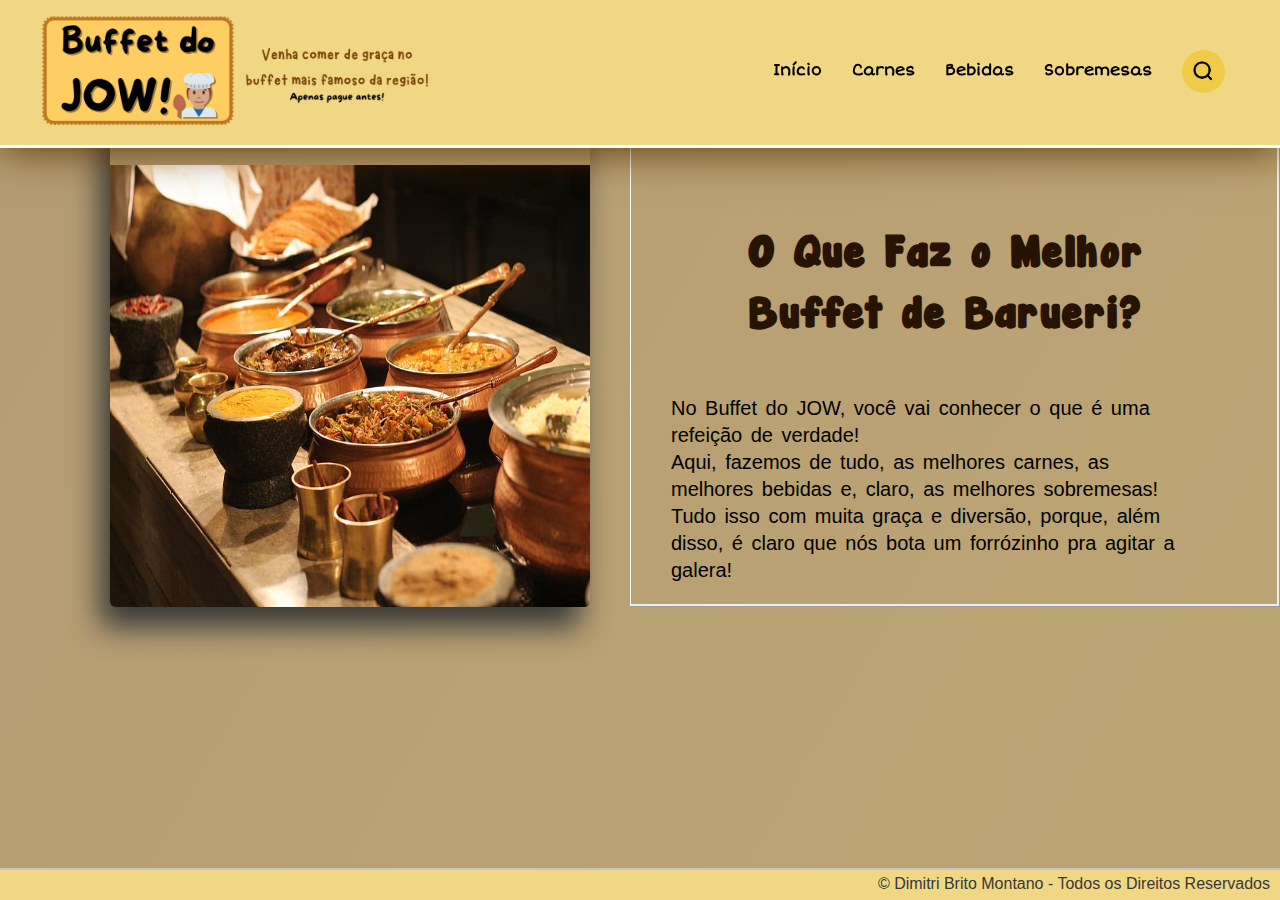
<file: index.html>
<!DOCTYPE html>
<html lang="pt-BR">
<head>
    <meta charset="UTF-8">
    <meta name="viewport" content="width=device-width, initial-scale=1.0">
    <title>Buffet do JOW!</title>
    <link rel="stylesheet" href="style.css">
</head>
<body>
    <div class="container">
        <header>
            <nav>
                <div class="nav-container">
                    <img src="Buffet-JOW.png" id="logo" alt="">
                    <ul>
                        <li><b><a href="index.html">Início</a></b></li>
                        <li><b><a href="carnes.html">Carnes</a></b></li>
                        <li><b><a href="bebidas.html">Bebidas</a></b></li>
                        <li><b><a href="sobremesas.html">Sobremesas</a></b></li>
                        <li> <a href="pesquisar.html"><img src="search.png" alt="" width="23px" style="background-color: rgba(240, 203, 71, 1); padding: 10px;border-radius: 100%; margin-top: 30px;"></a></li>
                    </ul>
                </div>
            </nav>
        </header>
    </div>

    <div class="container02">
        <img src="buffetao.png" alt="">
        <div class="texto">
            <h1>O Que Faz o Melhor Buffet de Barueri?</h1>
            <p>No Buffet do JOW, você  vai conhecer o que é uma refeição de verdade! <br>
            Aqui, fazemos de tudo, as melhores carnes, as melhores bebidas e, claro, as melhores sobremesas!
            Tudo isso com muita graça e diversão, porque, além disso, é claro que nós bota um forrózinho pra agitar a galera!</p>
        </div>
    </div>

    <footer class="special">
        <p>&copy; <b> Dimitri Brito Montano </b>- Todos os Direitos Reservados</p>
    </footer>

</body>
</html>
</file>
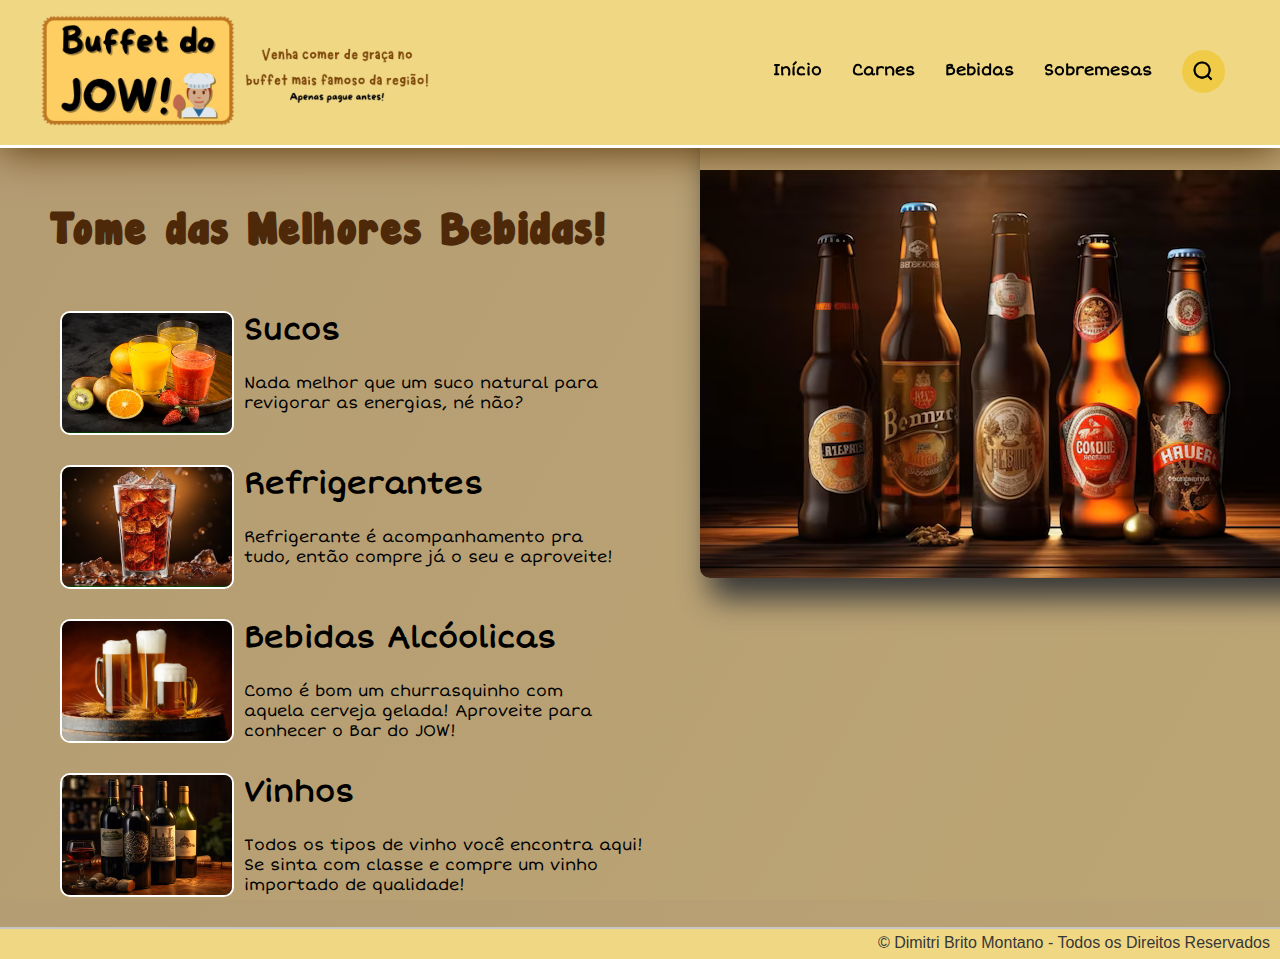
<file: bebidas.html>
<!DOCTYPE html>
<html lang="pt-BR">
<head>
    <meta charset="UTF-8">
    <meta name="viewport" content="width=device-width, initial-scale=1.0">
    <title>Bebidas - Buffet do JOW!</title>
    <link rel="stylesheet" href="style.css">
</head>
<body>
    <div class="container">
        <header>
            <nav>
                <div class="nav-container">
                    <img src="Buffet-JOW.png" id="logo" alt="">
                    <ul>
                        <li><b><a href="index.html">Início</a></b></li>
                        <li><b><a href="carnes.html">Carnes</a></b></li>
                        <li><b><a href="bebidas.html">Bebidas</a></b></li>
                        <li><b><a href="sobremesas.html">Sobremesas</a></b></li>
                        <li> <a href="pesquisar.html"><img src="search.png" alt="" width="23px" style="background-color: rgba(240, 203, 71, 1); padding: 10px;border-radius: 100%; margin-top: 30px;"></a></li>
                    </ul>
                </div>
            </nav>
        </header>
    </div>

    <main>
        <div class="parte-esquerda">
            <h1>Tome das Melhores Bebidas!</h1>
        
            <section class="carne">
                
                    <img src="suco.png" alt="">
                
                <div>
                    <h2><b>Sucos</b></h2>
                    <p>Nada melhor que um suco natural para <br>revigorar as energias, né não?</p>
                </div>
            </section>

            <section class="carne">
                
                <img src="refri.jpg" alt="">
            
                <div>
                    <h2><b>Refrigerantes</b></h2>
                    <p>Refrigerante é acompanhamento pra <br>tudo, então compre já o seu e aproveite!</p>
                </div>

            </section>

            <section class="carne">
                
                <img src="alcoolicas.png" alt="">
            
                <div>
                    <h2><b>Bebidas Alcóolicas</b></h2>
                    <p>Como é bom um churrasquinho com <br> aquela cerveja gelada! Aproveite para <br>conhecer o Bar do JOW!</p>
                </div>

            </section>

            <section class="carne">
                
                <img src="vinho.png" alt="">
            
                <div>
                    <h2><b>Vinhos</b></h2>
                    <p>Todos os tipos de vinho você encontra aqui! <br> Se sinta com classe e compre um vinho <br>importado de qualidade!</p>
                </div>

            </section>
        </div>


        <div class="img-grande">
            <img src="cerveja.png" alt="">
        </div>
    </main>

    <footer>
        <p>&copy; <b> Dimitri Brito Montano </b>- Todos os Direitos Reservados</p>
    </footer>

</body>
</html>
</file>
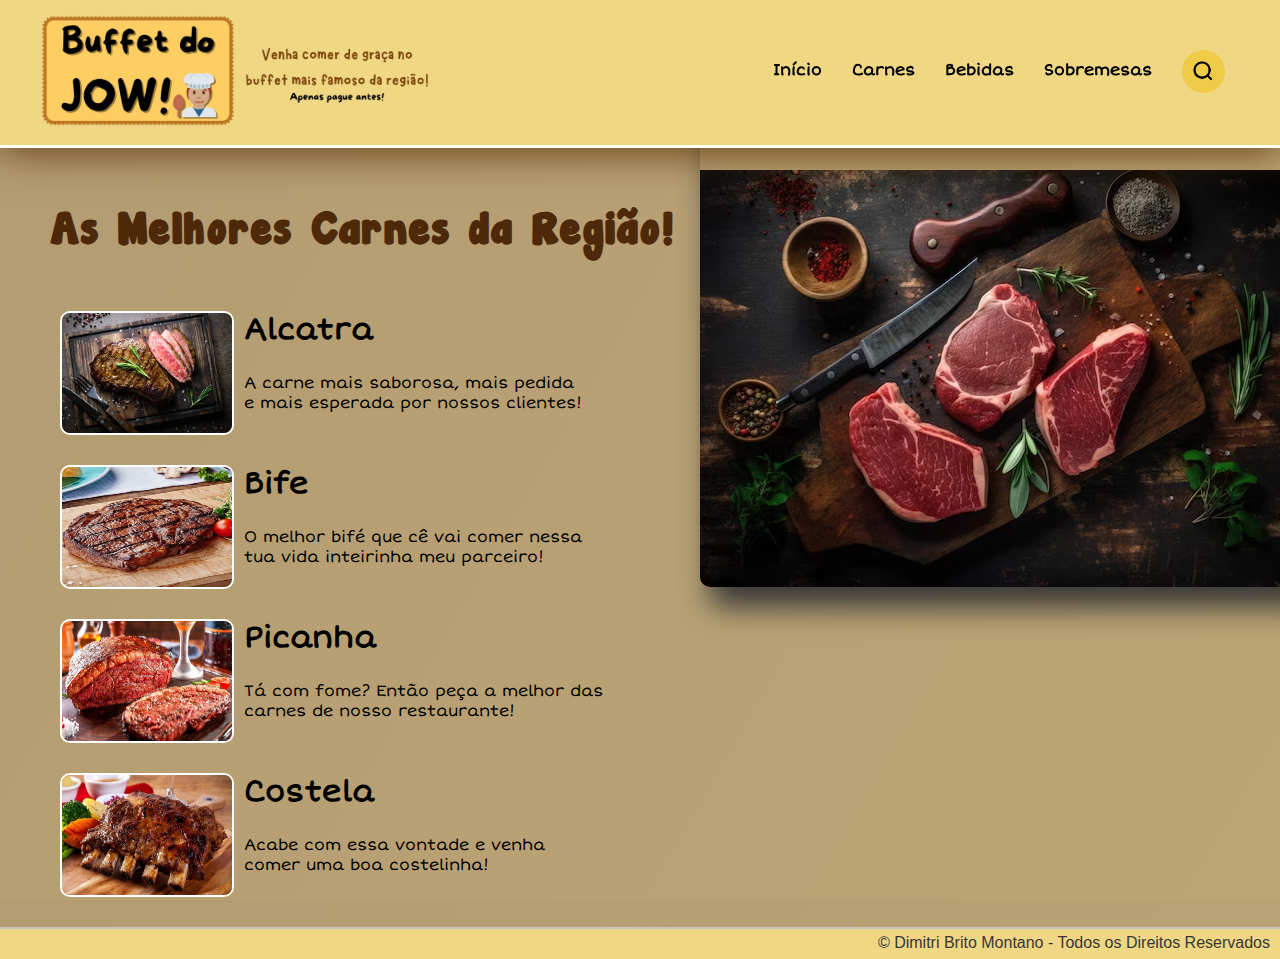
<file: carnes.html>
<!DOCTYPE html>
<html lang="pt-BR">
<head>
    <meta charset="UTF-8">
    <meta name="viewport" content="width=device-width, initial-scale=1.0">
    <title>Carnes - Buffet do JOW!</title>
    <link rel="stylesheet" href="style.css">
</head>
<body>
    <div class="container">
        <header>
            <nav>
                <div class="nav-container">
                    <img src="Buffet-JOW.png" id="logo" alt="">
                    <ul>
                        <li><b><a href="index.html">Início</a></b></li>
                        <li><b><a href="carnes.html">Carnes</a></b></li>
                        <li><b><a href="bebidas.html">Bebidas</a></b></li>
                        <li><b><a href="sobremesas.html">Sobremesas</a></b></li>
                        <li> <a href="pesquisar.html"><img src="search.png" alt="" width="23px" style="background-color: rgba(240, 203, 71, 1); padding: 10px;border-radius: 100%; margin-top: 30px;"></a></li>
                    </ul>
                </div>
            </nav>
        </header>
    </div>

    <main>
        <div class="parte-esquerda">
            <h1>As Melhores Carnes da Região!</h1>
        
            <section class="carne">
                
                    <img src="alcatra.png" alt="">
                
                <div>
                    <h2><b>Alcatra</b></h2>
                    <p>A carne mais saborosa, mais pedida <br> e mais esperada por nossos clientes!</p>
                </div>
            </section>

            <section class="carne">
                
                <img src="bife.jpg" alt="">
            
                <div>
                    <h2><b>Bife</b></h2>
                    <p>O melhor bifé que cê vai comer nessa <br> tua vida inteirinha meu parceiro!</p>
                </div>

            </section>

            <section class="carne">
                
                <img src="picanha.jpg" alt="">
            
                <div>
                    <h2><b>Picanha</b></h2>
                    <p>Tá com fome? Então peça a melhor das <br>carnes de nosso restaurante!</p>
                </div>

            </section>

            <section class="carne">
                
                <img src="costela.jpg" alt="">
            
                <div>
                    <h2><b>Costela</b></h2>
                    <p>Acabe com essa vontade e venha <br> comer uma boa costelinha!</p>
                </div>

            </section>
        </div>


        <div class="img-grande">
            <img src="carne-grande.png" alt="">
        </div>
    </main>

    <footer>
        <p>&copy; <b> Dimitri Brito Montano </b>- Todos os Direitos Reservados</p>
    </footer>

</body>
</html>
</file>
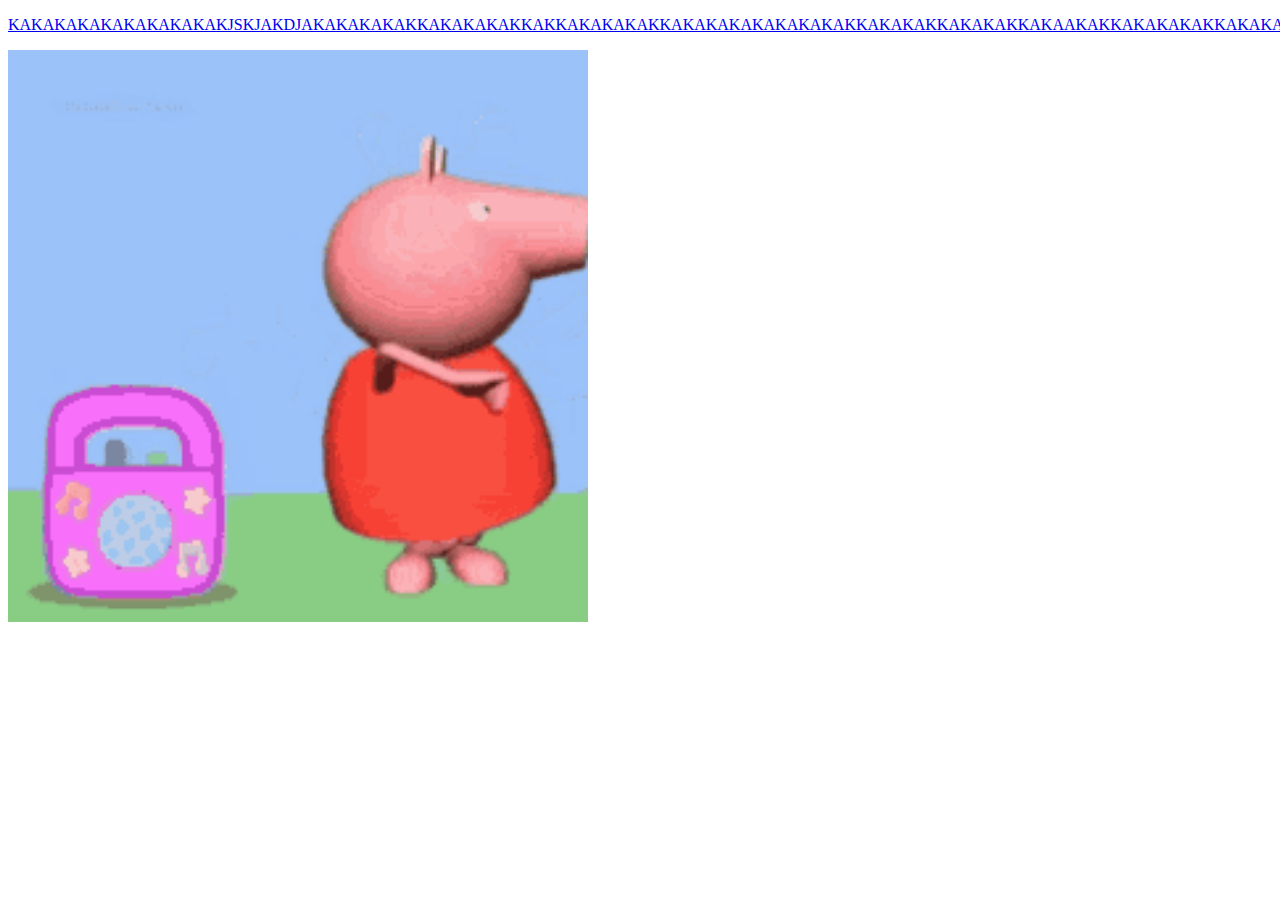
<file: pesquisar.html>
<!DOCTYPE html>
<html lang="pt-BR">
<head>
    <meta charset="UTF-8">
    <meta name="viewport" content="width=device-width, initial-scale=1.0">
    <title>🥸</title>
</head>
<body>
    <a href="index.html"><p>KAKAKAKAKAKAKAKAKAKJSKJAKDJAKAKAKAKAKKAKAKAKAKKAKKAKAKAKAKKAKAKAKAKAKAKAKAKKAKAKAKKAKAKAKKAKAAKAKKAKAKAKAKKAKAKAKAKKAKKAKKAKAKKAKAKKAKAKAKAKKAKAAAAAAAAAKAKKAAAAAAAAAA</p></a>
    <img src="peppa-pig.gif" alt="" width="580px">
</body>
</html>
</file>
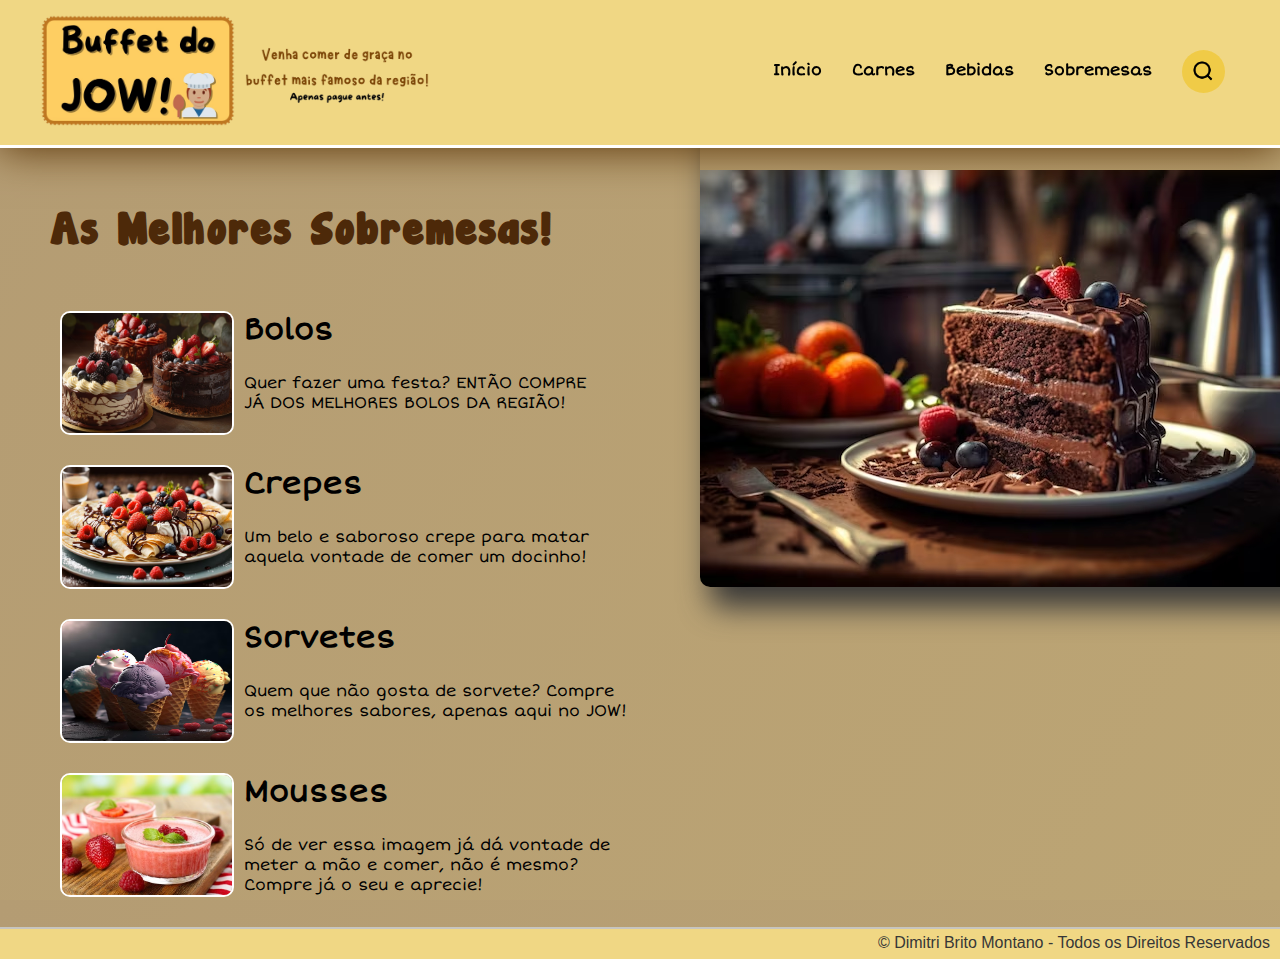
<file: sobremesas.html>
<!DOCTYPE html>
<html lang="pt-BR">
<head>
    <meta charset="UTF-8">
    <meta name="viewport" content="width=device-width, initial-scale=1.0">
    <title>Sobremesas - Buffet do JOW!</title>
    <link rel="stylesheet" href="style.css">
</head>
<body>
    <div class="container">
        <header>
            <nav>
                <div class="nav-container">
                    <img src="Buffet-JOW.png" id="logo" alt="">
                    <ul>
                        <li><b><a href="index.html">Início</a></b></li>
                        <li><b><a href="carnes.html">Carnes</a></b></li>
                        <li><b><a href="bebidas.html">Bebidas</a></b></li>
                        <li><b><a href="sobremesas.html">Sobremesas</a></b></li>
                        <li> <a href="pesquisar.html"><img src="search.png" alt="" width="23px" style="background-color: rgba(240, 203, 71, 1); padding: 10px;border-radius: 100%; margin-top: 30px;"></a></li>
                    </ul>
                </div>
            </nav>
        </header>
    </div>

    <main>
        <div class="parte-esquerda">
            <h1>As Melhores Sobremesas!</h1>
        
            <section class="carne">
                
                    <img src="boulos.jpg" alt="">
                
                <div>
                    <h2><b>Bolos</b></h2>
                    <p>Quer fazer uma festa? ENTÃO COMPRE <br>JÁ DOS MELHORES BOLOS DA REGIÃO!</p>
                </div>
            </section>

            <section class="carne">
                
                <img src="crepes.png" alt="">
            
                <div>
                    <h2><b>Crepes</b></h2>
                    <p>Um belo e saboroso crepe para matar <br> aquela vontade de comer um docinho!</p>
                </div>

            </section>

            <section class="carne">
                
                <img src="sorvete.png" alt="">
            
                <div>
                    <h2><b>Sorvetes</b></h2>
                    <p>Quem que não gosta de sorvete? Compre <br>os melhores sabores, apenas aqui no JOW!</p>
                </div>

            </section>

            <section class="carne">
                
                <img src="mousse.jpg" alt="">
            
                <div>
                    <h2><b>Mousses</b></h2>
                    <p>Só de ver essa imagem já dá vontade de <br>meter a mão e comer, não é mesmo?<br>  Compre já o seu e aprecie!</p>
                </div>

            </section>
        </div>


        <div class="img-grande">
            <img src="bolo-grande.png" alt="">
        </div>
    </main>

    <footer>
        <p>&copy; <b> Dimitri Brito Montano </b>- Todos os Direitos Reservados</p>
    </footer>

</body>
</html>
</file>
<file: style.css>
@font-face {
    font-family: legal;
    src: url(legal.ttf) format(truetype);
}

@font-face {
    font-family: daora;
    src: url(daora.ttf) format(truetype);
}

html{
    width: 100%;
    height: 100%;
}

body{
    margin: 0;
    background: linear-gradient(120deg, #b49c73, #bca574 );
}

h1, h2, h3, h4, h5, p, span{
    margin: 0;
}

.container{
    max-width: 1920px;
    width: 100%;
}

/* header */
header{
    position: relative;
    top: 0;
    height: auto;
    width: 100%;
}

/* navbar */
nav{
    position: fixed;
    top: 0;
    width: 100%;
    z-index: 1;
    background-color: rgb(240, 215, 132);
    box-shadow: 0px 1px 40px #5a3305;
    border-bottom: #ffffff solid; 
}

nav:after{
    clear: both;
    content: "";
    display: block;
}

.nav-container{
    max-width: 1200px;
    position: relative;
    margin-right: auto;
    margin-left: auto;
}

#logo{
    width: 400px;
    height: auto;
    padding-top: 10px;
    padding-bottom: 10px;
}

.nav-container ul{
    float: right;
    height: 100px;
    line-height: 100px;
    margin: 0;
    padding-top: 20px;
}

.nav-container li{
    list-style: none;
    float: left;
    margin: 0 15px;
}

.nav-container li a{
    text-decoration: none;
    font-family: legal;
    color: #000000;
    transition: .5s;
}

.nav-container li a:hover{
    color: #aa6b00;
}

.container02{
    display: flex;
}

.container02 img{
    padding-top: 165px;
    margin-left: 110px;
    margin-right: 40px;
    box-shadow: -10px 20px 30px #373737;
    width: 480px;
    border-radius: 5px;
}

.texto{
    padding-top: 220px;
    width: 600px;
    align-items: center;
    border-left: 1px solid #ffffff;
    padding-left: 40px;
    padding-right: 94px;
    border-style: ridge;
}

.texto h1{
    font-family: daora;
    letter-spacing: 2px;
    width: 450px;
    font-size: 40px;
    color: #271302;
    margin-bottom: 50px;
    padding-left: 50px;
    text-align: center;
}

.texto p{
    font-family: 'Trebuchet MS', 'Lucida Sans Unicode', 'Lucida Grande', 'Lucida Sans', Arial, sans-serif;
    font-size: 20px;
    word-spacing: 3px;
    line-height: 27px;
    padding-bottom: 20px;
}

.special{
    background-color: rgb(240, 215, 132);
    width: 100%;
    height: 30px;
    text-align: right;
    position: absolute;
    bottom: 0;
    border-top: 2px solid #c4c4c4ec;
}

.special p{
    padding-top: 5px;
    font-family: 'Gill Sans', 'Gill Sans MT', Calibri, 'Trebuchet MS', sans-serif;
    padding-right: 10px;
    color: #373737;
}

.special p b{
    font-weight: 500;
}

main{
    padding-top: 200px;
    flex-wrap: nowrap;
    display: flex;
}

main h1{
    font-family: daora;
    letter-spacing: 2px;
    width: 650px;
    font-size: 40px;
    color: #4d2909;
    margin-bottom: 50px;
    padding-left: 50px;
    text-align: left;
}

.carne{
    display: flex;
    padding-left: 60px;
    margin-bottom: 30px;
}

.carne h2{
    font-family: legal;
    font-size: 30px;
    margin-bottom: 25px;
}

.carne p{
    font-family: legal;
}

.carne img{
    width: 170px;
    margin-right: 10px;
    border: 2px solid white;
    border-radius: 10px;
    height: 120px;
}

.img-grande img{
    width: auto;
    height: auto;
    position: fixed;
    box-shadow: 10px 20px 30px #373737;
    padding-top: 170px;
    border-radius: 10px;
    top: 0;
}

footer{
    background-color: rgb(240, 215, 132);
    width: 100%;
    height: 30px;
    text-align: right;
    bottom: 0;
    border-top: 2px solid #c4c4c4ec;
}

footer p{
    padding-top: 5px;
    font-family: 'Gill Sans', 'Gill Sans MT', Calibri, 'Trebuchet MS', sans-serif;
    padding-right: 10px;
    color: #373737;
}

footer p b{
    font-weight: 500;
}
</file>
